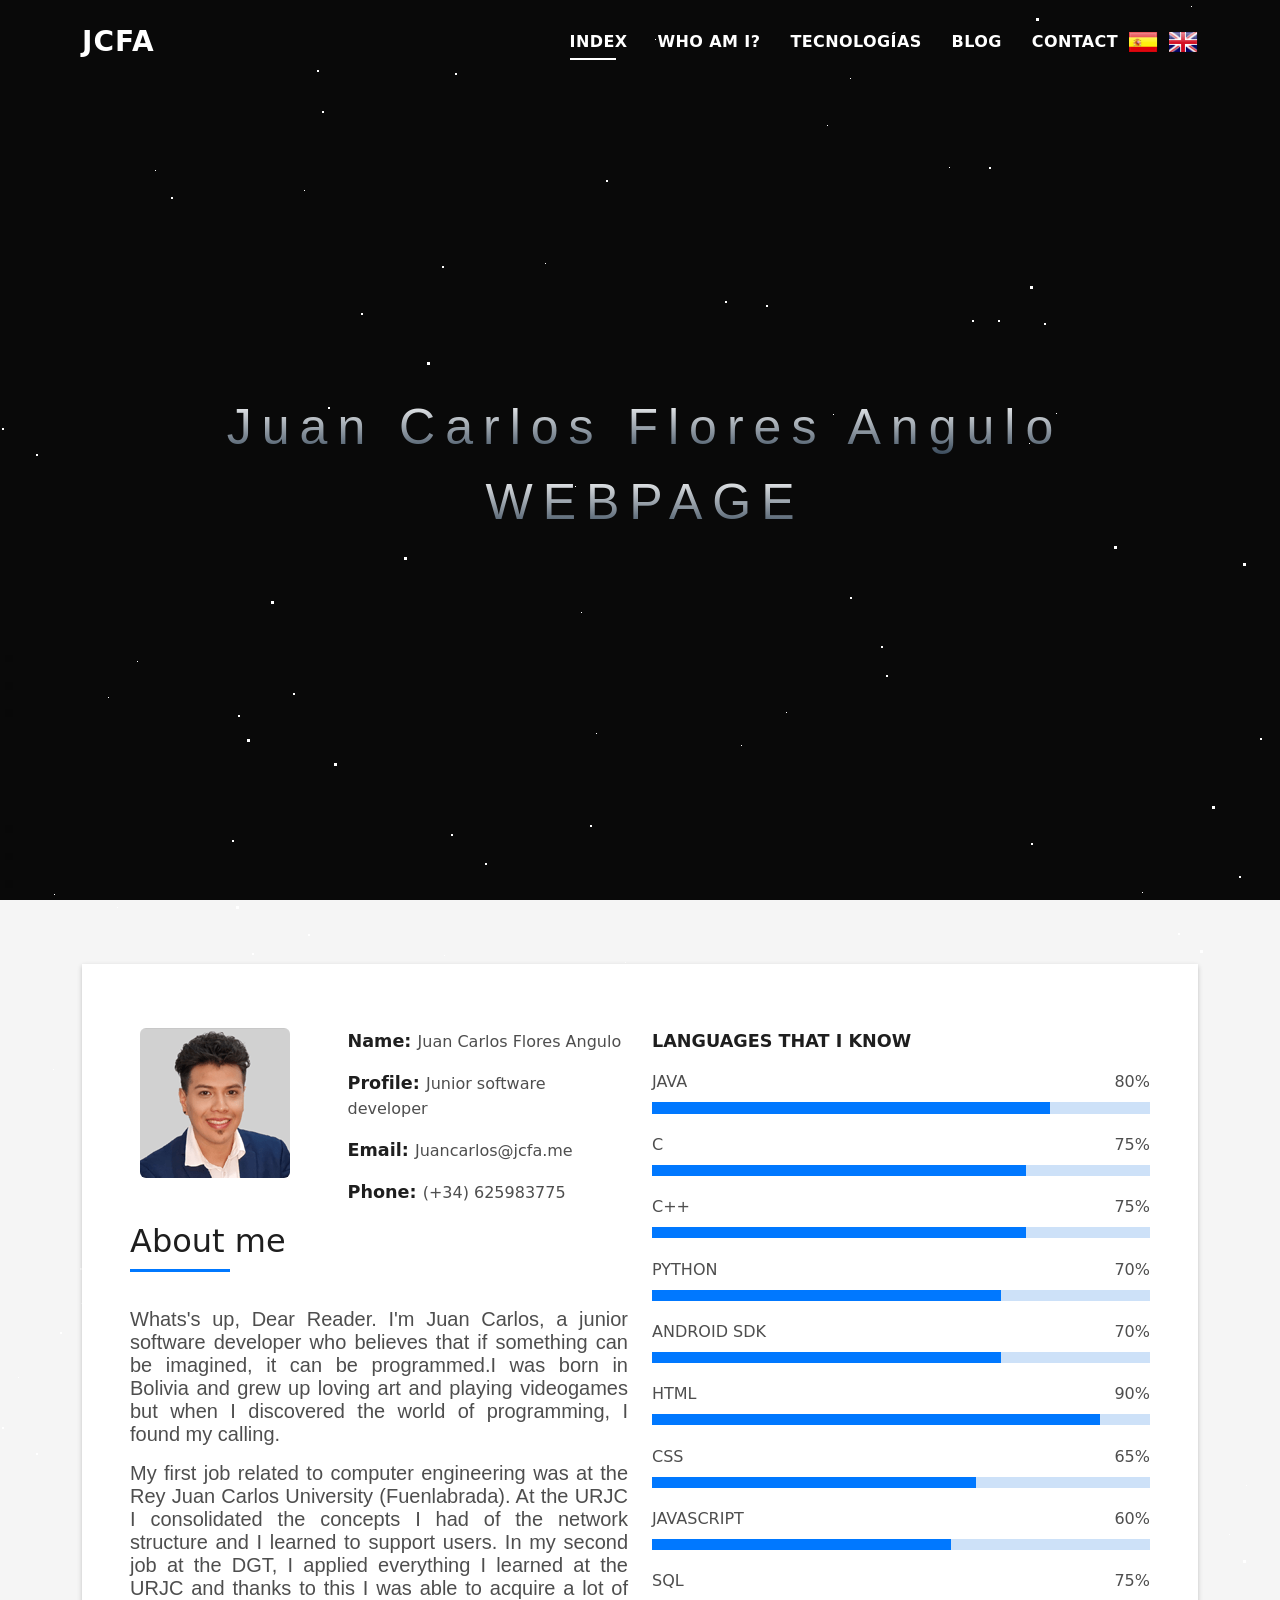
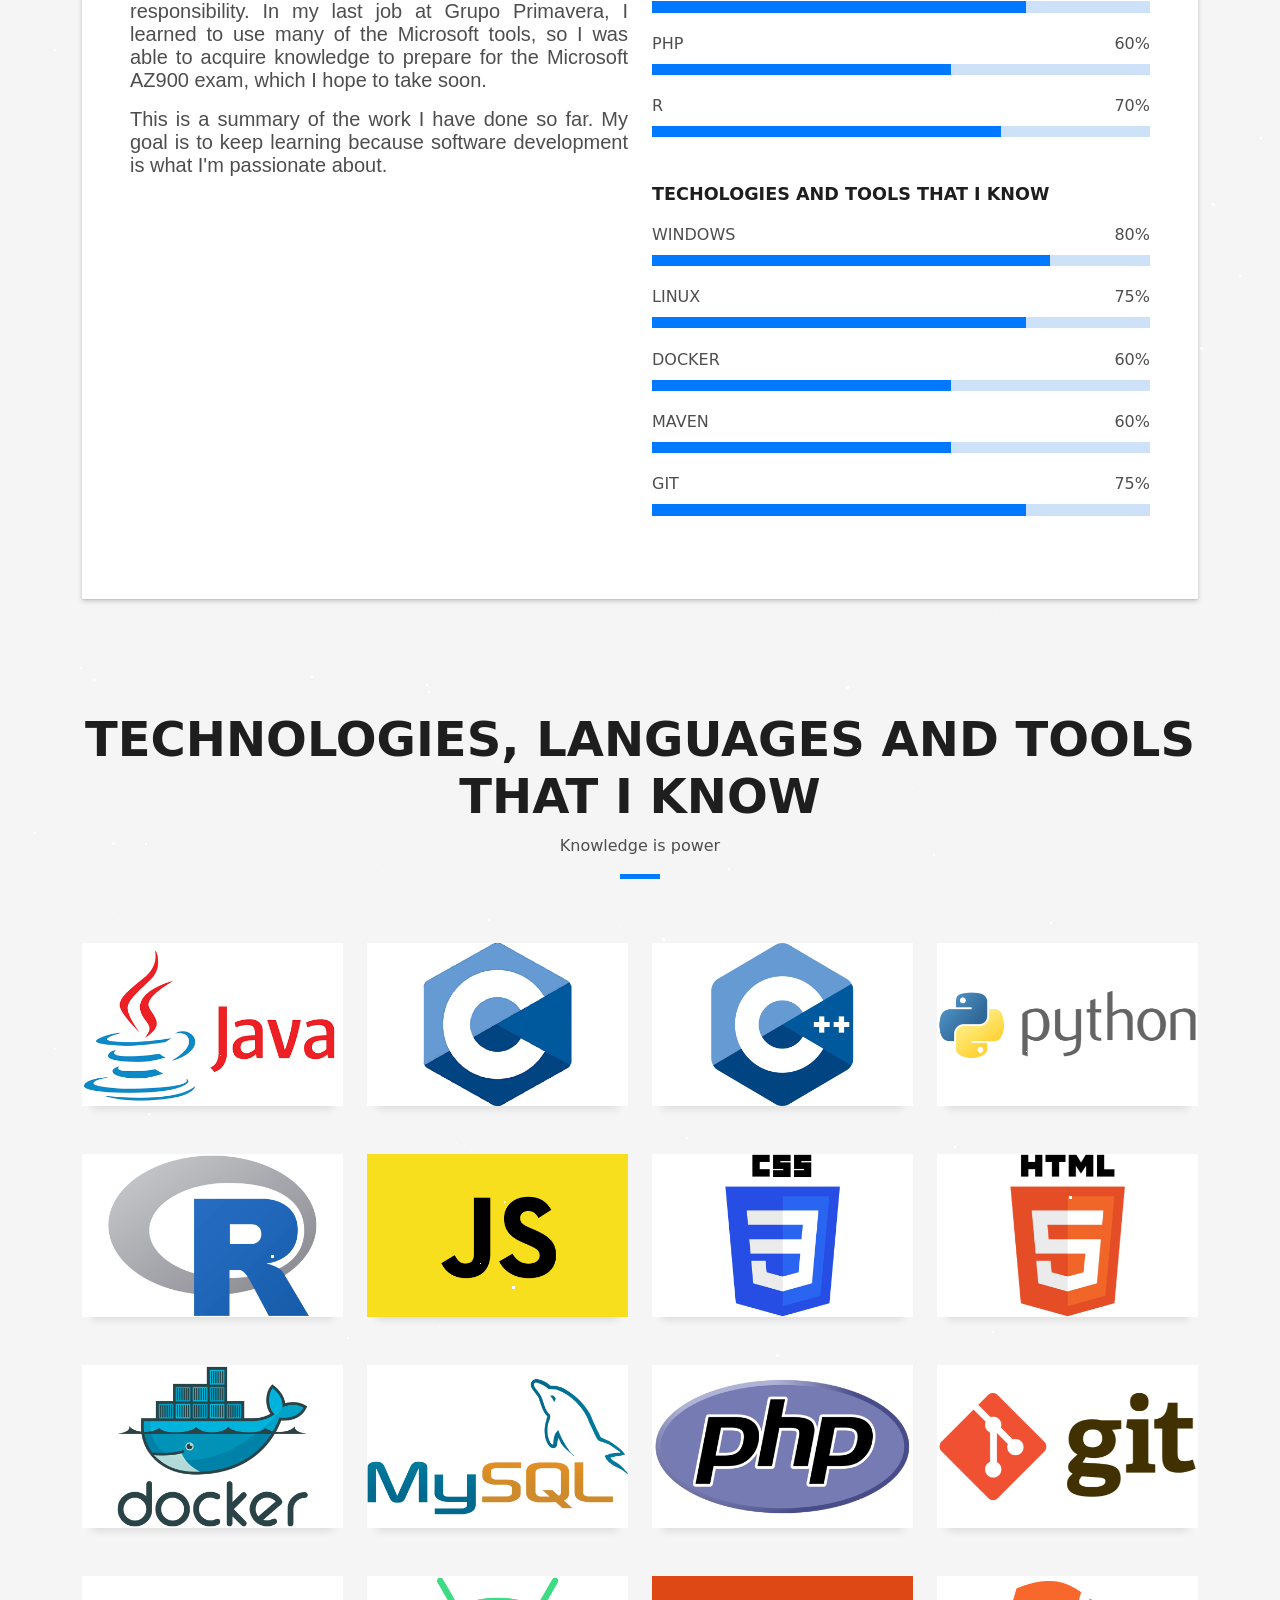
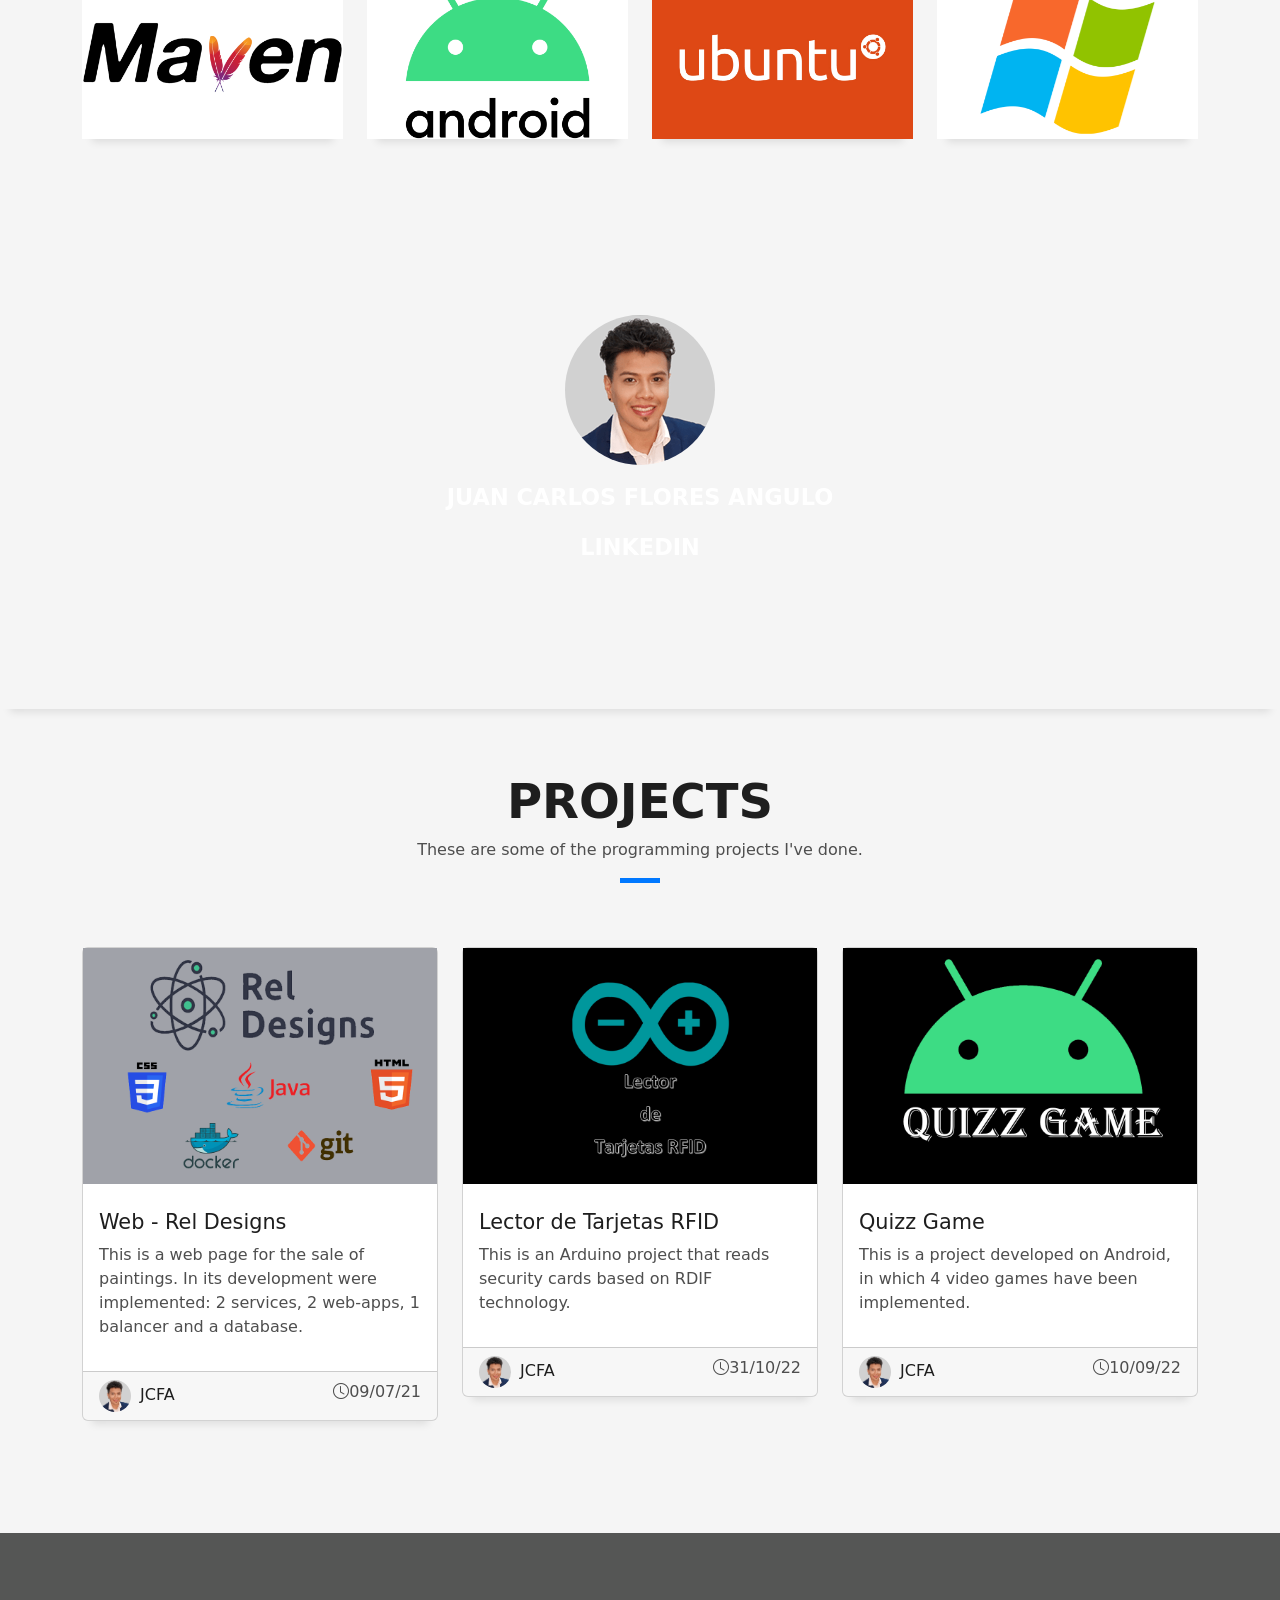
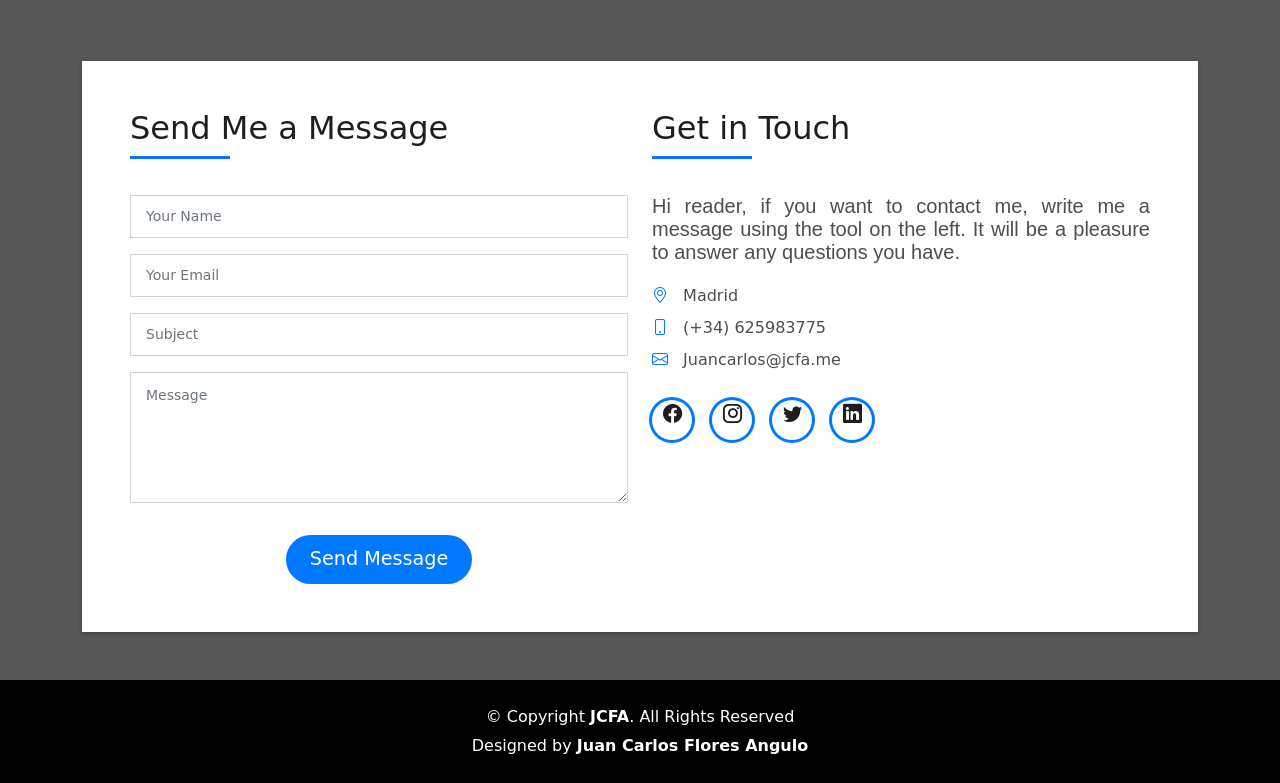
<file: en/index.html>
<!DOCTYPE html>
<html lang="es">
<head>
  <meta charset="utf-8">
  <title>JCFA</title>
  <meta content="width=device-width, initial-scale=1.0" name="viewport">
  <!-- Favicons -->
  <link href="../assets/img/favicon.png" rel="icon">
  <link href="../assets/img/apple-touch-icon.png" rel="apple-touch-icon">
  <!-- Vendor CSS Files -->
  <link href="../assets/vendor/bootstrap/css/bootstrap.min.css" rel="stylesheet">
  <!-- Template Main CSS File -->
  <link href="../assets/css/style.css" rel="stylesheet">
  <link href="../assets/vendor/bootstrap-icons/bootstrap-icons.css" rel="stylesheet">
</head>
<body>
  <!-- ======= Header ======= -->
  <header id="header" class="fixed-top">
    <div class="container d-flex align-items-center justify-content-between">
      <h1 class="logo"><a href="index.html">JCFA</a></h1>
      <nav id="navbar" class="navbar">
        <ul>
          <li><a class="nav-link scrollto active" href="#hero">INDEX</a></li>
          <li><a class="nav-link scrollto" href="#about">WHO AM I?</a></li>
          <li><a class="nav-link scrollto " href="#work">TECNOLOGÍAS</a></li>
          <li><a class="nav-link scrollto " href="#blog">BLOG</a></li>
          <li><a class="nav-link scrollto" href="#contact">CONTACT</a></li>
        </ul>

        <div class="lang-switcher">
          <a href="../index.html">
            <button class="lang-button" data-lang="es" style="background-image: url('../assets/img/icon-es.png'); background-repeat: no-repeat; background-position: center; background-size: cover;"></button>
          </a>
          <a href="./index.html">
            <button class="lang-button" data-lang="en" style="background-image: url('../assets/img/icon-en.png'); background-repeat: no-repeat; background-position: center; background-size: cover;"></button>
          </a>
        </div>

      </nav>
    </div>
  </header>
  <!-- End Header -->
  <!-- ======= Hero Section ======= -->
  <div id="hero" class="hero route bg-image" style="background-image: url(../assets/img/hero-bg.jpg)">  
    <div id='stars'></div>
    <div id='stars2'></div>
    <div id='stars3'></div>
    <div id='title'>
      <span>
        Juan Carlos Flores Angulo
      </span>
      <br>
      <span>
        WEBPAGE
      </span>
    </div>
  </div>
  <!-- End Hero Section -->
  <main id="main">
    <!-- ======= About Section ======= -->
    <section id="about" class="about-mf sect-pt4 route">
      <div class="container">
        <div class="row">
          <div class="col-sm-12">
            <div class="box-shadow-full">
              <div class="row">
                <div class="col-md-6">
                  <div class="row">
                    <div class="col-sm-6 col-md-5">
                      <div class="about-img">
                        <img src="../assets/img/testimonial-2.png" class="img-fluid rounded b-shadow-a" alt="">
                      </div>
                    </div>
                    <div class="col-sm-6 col-md-7">
                      <div class="about-info">
                        <p><span class="title-s">Name: </span> <span>Juan Carlos Flores Angulo</span></p>
                        <p><span class="title-s">Profile: </span> <span>Junior software developer</span></p>
                        <p><span class="title-s">Email: </span> <span>Juancarlos@jcfa.me</span></p>
                        <p><span class="title-s">Phone: </span> <span>(+34) 625983775</span></p>
                      </div>
                    </div>
                  </div>
                  <div class="about-me pt-4 pt-md-0">
                    <div class="title-box-2">
                      <h5 class="title-left">
                        About me
                      </h5>
                    </div>
                    <p class="lead">
                      Whats's up, Dear Reader. I'm Juan Carlos, a junior software developer who believes that 
                      if something can be imagined, it can be programmed.I was born in Bolivia and grew up 
                      loving art and playing videogames but when I discovered the world of programming, I found
                      my calling.
                    </p>
                    <p class="lead">
                      My first job related to computer engineering was at the Rey Juan Carlos University (Fuenlabrada). At the URJC I consolidated the concepts 
                      I had of the network structure and I learned to support users. In my second job at the DGT, I applied everything I learned at the URJC and 
                      thanks to this I was able to acquire a lot of responsibility. In my last job at Grupo Primavera, I learned to use many of the Microsoft tools, 
                      so I was able to acquire knowledge to prepare for the Microsoft AZ900 exam, which I hope to take soon.
                    </p>
                    <p class="lead">
                      This is a summary of the work I have done so far. My goal is to keep learning because software development is what I'm passionate about.
                    </p>
                    <p class="lead">
                    </p>
                  </div>
                </div>
                <div class="col-md-6">
                  <div class="skill-mf">
                    <p class="title-s">LANGUAGES THAT I KNOW</p>
                    <span>JAVA</span> <span class="right-progress">80%</span>
                    <div class="progress">
                      <div class="progress-bar" role="progressbar" style="width: 80%;" aria-valuenow="85" aria-valuemin="0" aria-valuemax="100"></div>
                    </div>
                    <span>C</span><span class="right-progress">75%</span>
                    <div class="progress">
                      <div class="progress-bar" role="progressbar" style="width: 75%" aria-valuenow="75" aria-valuemin="0" aria-valuemax="100"></div>
                    </div>
                    <span>C++</span><span class="right-progress">75%</span>
                    <div class="progress">
                      <div class="progress-bar" role="progressbar" style="width: 75%" aria-valuenow="50" aria-valuemin="0" aria-valuemax="100"></div>
                    </div>
                    <span>PYTHON</span><span class="right-progress">70%</span>
                    <div class="progress">
                      <div class="progress-bar" role="progressbar" style="width: 70%" aria-valuenow="90" aria-valuemin="0" aria-valuemax="100"></div>
                    </div>
                    <span>ANDROID SDK</span> <span class="right-progress">70%</span>
                    <div class="progress">
                      <div class="progress-bar" role="progressbar" style="width: 70%" aria-valuenow="90" aria-valuemin="0" aria-valuemax="100"></div>
                    </div>
                    <span>HTML</span><span class="right-progress">90%</span>
                    <div class="progress">
                      <div class="progress-bar" role="progressbar" style="width: 90%" aria-valuenow="90" aria-valuemin="0" aria-valuemax="100"></div>
                    </div>
                    <span>CSS</span> <span class="right-progress">65%</span>
                    <div class="progress">
                      <div class="progress-bar" role="progressbar" style="width: 65%" aria-valuenow="90" aria-valuemin="0" aria-valuemax="100"></div>
                    </div>
                    <span>JAVASCRIPT</span> <span class="right-progress">60%</span>
                    <div class="progress">
                      <div class="progress-bar" role="progressbar" style="width: 60%" aria-valuenow="90" aria-valuemin="0" aria-valuemax="100"></div>
                    </div>
                    <span>SQL</span> <span class="right-progress">75%</span>
                    <div class="progress">
                      <div class="progress-bar" role="progressbar" style="width: 75%" aria-valuenow="90" aria-valuemin="0" aria-valuemax="100"></div>
                    </div>
                    <span>PHP</span> <span class="right-progress">60%</span>
                    <div class="progress">
                      <div class="progress-bar" role="progressbar" style="width: 60%" aria-valuenow="90" aria-valuemin="0" aria-valuemax="100"></div>
                    </div>
                    <span>R</span> <span class="right-progress">70%</span>
                    <div class="progress">
                      <div class="progress-bar" role="progressbar" style="width: 70%" aria-valuenow="90" aria-valuemin="0" aria-valuemax="100"></div>
                    </div>
                    <br><p class="title-s">TECHOLOGIES AND TOOLS THAT I KNOW</p>
                    <span>WINDOWS</span> <span class="right-progress">80%</span>
                    <div class="progress">
                      <div class="progress-bar" role="progressbar" style="width: 80%" aria-valuenow="90" aria-valuemin="0" aria-valuemax="100"></div>
                    </div>
                    <span>LINUX</span> <span class="right-progress">75%</span>
                    <div class="progress">
                      <div class="progress-bar" role="progressbar" style="width: 75%" aria-valuenow="90" aria-valuemin="0" aria-valuemax="100"></div>
                    </div>
                    <span>DOCKER</span> <span class="right-progress">60%</span>
                    <div class="progress">
                      <div class="progress-bar" role="progressbar" style="width: 60%" aria-valuenow="90" aria-valuemin="0" aria-valuemax="100"></div>
                    </div>
                    <span>MAVEN</span> <span class="right-progress">60%</span>
                    <div class="progress">
                      <div class="progress-bar" role="progressbar" style="width: 60%" aria-valuenow="90" aria-valuemin="0" aria-valuemax="100"></div>
                    </div>
                    <span>GIT</span> <span class="right-progress">75%</span>
                    <div class="progress">
                      <div class="progress-bar" role="progressbar" style="width: 75%" aria-valuenow="90" aria-valuemin="0" aria-valuemax="100"></div>
                    </div>
                  </div>
                </div>
              </div>
            </div>
          </div>
        </div>
      </div>
    </section>
    <!-- End About Section -->
    <!-- ======= Portfolio Section ======= -->
    <section id="work" class="portfolio-mf sect-pt4 route">
      <div class="container">
        <div class="row">
          <div class="col-sm-12">
            <div class="title-box text-center">
              <h3 class="title-a">
                TECHNOLOGIES, LANGUAGES AND TOOLS THAT I KNOW
              </h3>
              <p class="subtitle-a">
                Knowledge is power
              </p>
              <div class="line-mf"></div>
            </div>
          </div>
        </div>
        <div class="row">
            <div class="col-md-3">
              <div class="work-box">
                <a href="https://www.java.com/en/" data-gallery="portfolioGallery" class="portfolio-lightbox">
                  <div class="work-img">
                    <img src="../assets/img/technologies-java.png" alt="" class="img-fluid">
                  </div>
                </a>
              </div>
            </div>
            <div class="col-md-3">
              <div class="work-box">
                <a href="https://es.wikipedia.org/wiki/C_(lenguaje_de_programaci%C3%B3n)" data-gallery="portfolioGallery" class="portfolio-lightbox">
                  <div class="work-img">
                    <img src="../assets/img/technologies-C.png" alt="" class="img-fluid">
                  </div>
                </a>
              </div>
            </div>
            <div class="col-md-3">
              <div class="work-box">
                <a href="https://es.wikipedia.org/wiki/C%2B%2B" data-gallery="portfolioGallery" class="portfolio-lightbox">
                  <div class="work-img">
                    <img src="../assets/img/technologies-C++.png" alt="" class="img-fluid">
                  </div>
                </a>
              </div>
            </div>
            <div class="col-md-3">
              <div class="work-box">
                <a href="https://www.python.org/" data-gallery="portfolioGallery" class="portfolio-lightbox">
                  <div class="work-img">
                    <img src="../assets/img/technologies-Python.png" alt="" class="img-fluid">
                  </div>
                </a>
              </div>
            </div>
          <div class="col-md-3">
            <div class="work-box">
              <a href="https://www.r-project.org/" data-gallery="portfolioGallery" class="portfolio-lightbox">
                <div class="work-img">
                  <img src="../assets/img/technologies-R.png" alt="" class="img-fluid">
                </div>
              </a>
            </div>
          </div>
          <div class="col-md-3">
            <div class="work-box">
              <a href="https://en.wikipedia.org/wiki/JavaScript" data-gallery="portfolioGallery" class="portfolio-lightbox">
                <div class="work-img">
                  <img src="../assets/img/technologies-JavaScript.png" alt="" class="img-fluid">
                </div>
              </a>
            </div>
          </div>
          <div class="col-md-3">
            <div class="work-box">
              <a href="https://en.wikipedia.org/wiki/CSS" data-gallery="portfolioGallery" class="portfolio-lightbox">
                <div class="work-img">
                  <img src="../assets/img/technologies-CSS.png" alt="" class="img-fluid">
                </div>
              </a>
            </div>
          </div>
          <div class="col-md-3">
            <div class="work-box">
              <a href="https://en.wikipedia.org/wiki/HTML5" data-gallery="portfolioGallery" class="portfolio-lightbox">
                <div class="work-img">
                  <img src="../assets/img/technologies-HTML5.png" alt="" class="img-fluid">
                </div>
              </a>
            </div>
          </div>
          <div class="col-md-3">
            <div class="work-box">
              <a href="https://www.docker.com/" data-gallery="portfolioGallery" class="portfolio-lightbox">
                <div class="work-img">
                  <img src="../assets/img/technologies-docker.png" alt="" class="img-fluid">
                </div>
              </a>
            </div>
          </div> 
          <div class="col-md-3">
            <div class="work-box">
              <a href="https://www.mysql.com/" data-gallery="portfolioGallery" class="portfolio-lightbox">
                <div class="work-img">
                  <img src="../assets/img/technologies-MySQL.png" alt="" class="img-fluid">
                </div>
              </a>
            </div>
          </div> 
          <div class="col-md-3">
            <div class="work-box">
              <a href="https://www.php.net/" data-gallery="portfolioGallery" class="portfolio-lightbox">
                <div class="work-img">
                  <img src="../assets/img/technologies-PHP.png" alt="" class="img-fluid">
                </div>
              </a>
            </div>
          </div>
          <div class="col-md-3">
            <div class="work-box">
              <a href="https://git-scm.com/" data-gallery="portfolioGallery" class="portfolio-lightbox">
                <div class="work-img">
                  <img src="../assets/img/technologies-Git.png" alt="" class="img-fluid">
                </div>
              </a>
            </div>
          </div>
          <div class="col-md-3">
            <div class="work-box">
              <a href="https://maven.apache.org/" data-gallery="portfolioGallery" class="portfolio-lightbox">
                <div class="work-img">
                  <img src="../assets/img/technologies-Maven.png" alt="" class="img-fluid">
                </div>
              </a>
            </div>
          </div>
          <div class="col-md-3">
            <div class="work-box">
              <a href="https://developer.android.com/" data-gallery="portfolioGallery" class="portfolio-lightbox">
                <div class="work-img">
                  <img src="../assets/img/technologies-Android.png" alt="" class="img-fluid">
                </div>
              </a>
            </div>
          </div>
          <div class="col-md-3">
            <div class="work-box">
              <a href="https://ubuntu.com/" data-gallery="portfolioGallery" class="portfolio-lightbox">
                <div class="work-img">
                  <img src="../assets/img/technologies-ubuntu.png" alt="" class="img-fluid">
                </div>
              </a>
            </div>
          </div>
          <div class="col-md-3">
            <div class="work-box">
              <a href="https://www.microsoft.com/en-us" data-gallery="portfolioGallery" class="portfolio-lightbox">
                <div class="work-img">
                  <img src="../assets/img/technologies-Windows.png" alt="" class="img-fluid">
                </div>
              </a>
            </div>
          </div>
        </div>
      </div>
    </section>
    <!-- End Portfolio Section -->
    <!-- ======= Testimonials Section ======= -->
    <div class="testimonials paralax-mf bg-image" style="background-image: url(../assets/img/overlay-bg.png)">
        <div class="row">
          <div>
            <div class="testimonial-box">
              <div>
                <a href="https://www.linkedin.com/in/jcarlosfa/" >
                  <img src="../assets/img/testimonial-2.png" alt="" class="rounded-circle b-shadow-a">
                </a>
                <span class="author"><strong>Juan Carlos Flores ANGULO</strong></span>
                <span class="author">Linkedin</span>
              </div>
            </div>
          </div>
        </div>
    </div>
    <!-- End Testimonials Section -->
    <!-- ======= Blog Section ======= -->
    <section id="blog" class="blog-mf sect-pt4 route">
      <div class="container">

        <div class="row">
          <div class="col-sm-12">
            <div class="title-box text-center">
              <h3 class="title-a">
                Projects
              </h3>
              <p class="subtitle-a">
                These are some of the programming projects I've done.
              </p>
              <div class="line-mf"></div>
            </div>
          </div>
        </div>
        <div class="row">
          <div class="col-md-4">
            <div class="card card-blog">
              <div class="card-img">
                <a href="https://github.com/JCFA-REL/RelDesigns"><img src="../assets/img/post-1.png" alt="" class="img-fluid"></a>
              </div>
              <div class="card-body">
                <h3 class="card-title"><a href="https://github.com/JCFA-REL/RelDesigns">Web - Rel Designs</a></h3>
                <p class="card-description">
                  This is a web page for the sale of paintings. In its development were implemented: 2 services, 2 web-apps, 1 balancer and a database.
                </p>
              </div>
              <div class="card-footer">
                <div class="post-author">
                  <a href="#">
                    <img src="../assets/img/testimonial-2.png" alt="" class="avatar rounded-circle">
                    <span class="author">JCFA</span>
                  </a>
                </div>
                <div class="post-date">
                  <span class="bi bi-clock">09/07/21</span> 
                </div>
              </div>
            </div>
          </div>
          <div class="col-md-4">
            <div class="card card-blog">
              <div class="card-img">
                <a href="https://github.com/JCFA-REL/Lector-de-tarjetas-RFID-RC522"><img src="../assets/img/post-2.png" alt="" class="img-fluid"></a>
              </div>
              <div class="card-body">
                <h3 class="card-title"><a href="https://github.com/JCFA-REL/Lector-de-tarjetas-RFID-RC522">Lector de Tarjetas RFID</a></h3>
                <p class="card-description">
                  This is an Arduino project that reads security cards based on RDIF technology.
                </p>
              </div>
              <div class="card-footer">
                <div class="post-author">
                  <a href="#">
                    <img src="../assets/img/testimonial-2.png" alt="" class="avatar rounded-circle">
                    <span class="author">JCFA</span>
                  </a>
                </div>
                <div class="post-date">
                  <span class="bi bi-clock">31/10/22</span> 
                </div>
              </div>
            </div>
          </div>
          <div class="col-md-4">
            <div class="card card-blog">
              <div class="card-img">
                <a href="https://github.com/JCFA-REL/QuizzGame"><img src="../assets/img/post-3.png" alt="" class="img-fluid"></a>
              </div>
              <div class="card-body">
                <h3 class="card-title"><a href="https://github.com/JCFA-REL/QuizzGame">Quizz Game</a></h3>
                <p class="card-description">
                  This is a project developed on Android, in which 4 video games have been implemented.
                </p>
              </div>
              <div class="card-footer">
                <div class="post-author">
                  <a href="#">
                    <img src="../assets/img/testimonial-2.png" alt="" class="avatar rounded-circle">
                    <span class="author">JCFA</span>
                  </a>
                </div>
                <div class="post-date">
                  <span class="bi bi-clock">10/09/22</span>
                </div>
              </div>
            </div>
          </div>
        </div>
      </div>
    </section>
    <!-- End Blog Section -->
    <!-- ======= Contact Section ======= -->
    <section id="contact" class="paralax-mf footer-paralax bg-image sect-mt4 route" style="background-image: url(../assets/img/overlay-bg.png)">
      <div class="overlay-mf"></div>
      <div class="container">
        <div class="row">
          <div class="col-sm-12">
            <div class="contact-mf">
              <div id="contact" class="box-shadow-full">
                <div class="row">
                  <div class="col-md-6">
                    <div class="title-box-2">
                      <h5 class="title-left">
                        Send Me a Message
                      </h5>
                    </div>
                    <div>
                      <form action="forms/contact.php" method="post" role="form" class="php-email-form">
                        <div class="row">
                          <div class="col-md-12 mb-3">
                            <div class="form-group">
                              <input type="text" name="visitor_name" class="form-control" id="name" placeholder="Your Name" required>
                            </div>
                          </div>
                          <div class="col-md-12 mb-3">
                            <div class="form-group">
                              <input type="email" class="form-control" name="visitor_email" id="email" placeholder="Your Email" required>
                            </div>
                          </div>
                          <div class="col-md-12 mb-3">
                            <div class="form-group">
                              <input type="text" class="form-control" name="email_title" id="subject" placeholder="Subject" required>
                            </div>
                          </div>
                          <div class="col-md-12">
                            <div class="form-group">
                              <textarea class="form-control" name="visitor_message" rows="5" placeholder="Message" required></textarea>
                            </div>
                          </div>
                          <div class="col-md-12 text-center my-3">
                            <div class="loading">Loading</div>
                            <div class="error-message"></div>
                            <div class="sent-message">Your message has been sent. Thank you!</div>
                          </div>
                          <div class="col-md-12 text-center">
                            <button type="submit" class="button button-a button-big button-rouded">Send Message</button>
                          </div>
                        </div>
                      </form>
                    </div>
                  </div>
                  <div class="col-md-6">
                    <div class="title-box-2 pt-4 pt-md-0">
                      <h5 class="title-left">
                        Get in Touch
                      </h5>
                    </div>
                    <div class="more-info">
                      <p class="lead">
                      Hi reader, if you want to contact me, write me a message using the tool on the left. 
                      It will be a pleasure to answer any questions you have.
                      </p>
                      <ul class="list-ico">
                        <li><span class="bi bi-geo-alt"></span> Madrid</li>
                        <li><span class="bi bi-phone"></span> (+34) 625983775</li>
                        <li><span class="bi bi-envelope"></span> Juancarlos@jcfa.me</li>
                      </ul>
                    </div>
                    <div class="socials">
                      <ul>
                        <li><a href="#contact"><span class="ico-circle"><i class="bi bi-facebook"></i></span></a></li>
                        <li><a href="#contact"><span class="ico-circle"><i class="bi bi-instagram"></i></span></a></li>
                        <li><a href="#contact"><span class="ico-circle"><i class="bi bi-twitter"></i></span></a></li>
                        <li><a href="https://www.linkedin.com/in/jcarlosfa/"><span class="ico-circle"><i class="bi bi-linkedin"></i></span></a></li>
                      </ul>
                    </div>
                  </div>
                </div>
              </div>
            </div>
          </div>
        </div>
      </div>
    </section>
    <!-- End Contact Section -->
  </main>
  <!-- End #main -->
  <!-- ======= Footer ======= -->
  <footer>
    <div class="container">
      <div class="row">
        <div class="col-sm-12">
          <div class="copyright-box">
            <p class="copyright">&copy; Copyright <strong>JCFA</strong>. All Rights Reserved</p>
            <div class="cm redits">
              Designed by <strong>Juan Carlos Flores Angulo</strong>
            </div>
          </div>
        </div>
      </div>
    </div>
  </footer>
  <!-- End  Footer -->
  <!-- Template Main JS File -->
  <script src="../assets/js/main.js"></script>
</body>
</html>
</file>
<file: assets/css/style.css>
/**
* Template Name: DevFolio - v4.9.1
* Template URL: https://bootstrapmade.com/devfolio-bootstrap-portfolio-html-template/
* Author: BootstrapMade.com
* License: https://bootstrapmade.com/license/
*/

/*--------------------------------------------------------------
# General
--------------------------------------------------------------*/
body {
  background-color: #f5f5f5;
  color: #4e4e4e;
  overflow-x: hidden;
}

h1,
h2,
h3,
h4,
h5,
h6 {
  color: #1e1e1e;
}

a {
  color: #1e1e1e;
  text-decoration: none;
  transition: all 0.5s ease-in-out;
}

a:hover {
  color: #0078ff;
  text-decoration: none;
  transition: all 0.5s ease-in-out;
}

.p-r {
  position: relative;
}

.color-a {
  text-decoration: none;
  color: #0078ff;
}

.color-d {
  color: #f5f5f5;
}

.color-text-a {
  text-decoration: none;
  color: #4e4e4e;
}

.box-shadow,
.card-blog,
.work-box,
.service-box,
.paralax-mf {
  box-shadow: 0 13px 8px -10px rgba(0, 0, 0, 0.1);
}

.box-shadow-a,
.button:hover {
  text-decoration: none;
  box-shadow: 0 0 0 4px #cde1f8;
}

.display-5 {
  font-size: 2.5rem;
  font-weight: 300;
  line-height: 1.1;
}

.display-6 {
  font-size: 2rem;
  font-weight: 300;
  line-height: 1.1;
}

.avatar {
  width: 32px;
  height: 32px;
  margin-right: 4px;
  overflow: hidden;
}

.bg-image {
  background-repeat: no-repeat;
  background-attachment: fixed;
  background-size: cover;
  background-position: center center;
}

@media (max-width: 1024px) {
  .bg-image {
    background-attachment: scroll;
  }
}

.overlay-mf {
  background-color: #121312;
}

.overlay-mf {
  position: absolute;
  top: 0;
  left: 0px;
  padding: 0;
  height: 100%;
  width: 100%;
  opacity: 0.7;
}

.paralax-mf {
  position: relative;
  padding: 8rem 0;
}

.display-table {
  width: 100%;
  height: 100%;
  display: table;
}

.table-cell {
  display: table-cell;
  vertical-align: middle;
}

/*--/ Sections /--*/
.sect-4 {
  padding: 4rem 0;
}

.sect-pt4 {
  padding-top: 4rem;
}

.sect-mt4 {
  margin-top: 4rem;
}

/*--/ Title s /--*/
.title-s {
  font-weight: 600;
  color: #1e1e1e;
  font-size: 1.1rem;
}

/*--/ Title A /--*/
.title-box {
  margin-bottom: 4rem;
}

.title-a {
  text-decoration: none;
  font-size: 3rem;
  font-weight: bold;
  text-transform: uppercase;
}

.subtitle-a {
  text-decoration: none;
  color: #4e4e4e;
}

.line-mf {
  width: 40px;
  height: 5px;
  background-color: #0078ff;
  margin: 0 auto;
}

/*--/ Title Left /--*/
.title-box-2 {
  margin-bottom: 3rem;
}

.title-left {
  font-size: 2rem;
  position: relative;
}

.title-left:before {
  content: "";
  position: absolute;
  height: 3px;
  background-color: #0078ff;
  width: 100px;
  bottom: -12px;
}

/*------/ Box /------*/
.box-pl2 {
  padding-left: 2rem;
}

.box-shadow-full {
  padding: 3rem 1.25rem;
  position: relative;
  background-color: #fff;
  margin-bottom: 3rem;
  z-index: 2;
  box-shadow: 0 1px 1px 0 rgba(0, 0, 0, 0.06), 0 2px 5px 0 rgba(0, 0, 0, 0.2);
}

@media (min-width: 768px) {
  .box-shadow-full {
    padding: 3rem;
  }
}

/*------/ Socials /------*/
.socials {
  padding: 1.5rem 0;
}

.socials ul li {
  display: inline-block;
}

.socials .ico-circle {
  height: 40px;
  width: 40px;
  font-size: 1.2rem;
  border-radius: 50%;
  line-height: 1.6;
  margin: 0 15px 0 0;
  box-shadow: 0 0 0 3px #0078ff;
  transition: all 500ms ease;
}

.socials .ico-circle:hover {
  background-color: #0078ff;
  color: #fff;
  box-shadow: 0 0 0 3px #cde1f8;
  transition: all 500ms ease;
}

/*------/ Ul resect /------*/
.ul-resect,
.widget-tags ul,
.widget-sidebar .list-sidebar,
.box-comments .list-comments,
.blog-wrapper .post-meta ul,
.list-ico,
.socials ul {
  list-style: none;
  padding-left: 0;
  margin-bottom: 0;
}

.list-ico {
  line-height: 2;
}

.list-ico span {
  color: #0078ff;
  margin-right: 10px;
}

/*------/ Ico Circle /------*/
.ico-circle {
  height: 100px;
  width: 100px;
  font-size: 2rem;
  border-radius: 50%;
  line-height: 1.55;
  margin: 0 auto;
  text-align: center;
  box-shadow: 0 0 0 10px #0078ff;
  display: block;
}

/*------/ Owl Carousel /------*/
.owl-theme .owl-dots {
  text-align: center;
  margin-top: 18px;
}

.owl-theme .owl-dots .owl-dot {
  display: inline-block;
}

.owl-theme .owl-dots .owl-dot span {
  width: 18px;
  height: 7px;
  margin: 5px 5px;
  background: #cde1f8;
  border: 0px solid #cde1f8;
  display: block;
  transition: all 0.6s ease-in-out;
  cursor: pointer;
}

.owl-theme .owl-dots .owl-dot:hover span {
  background-color: #cde1f8;
}

.owl-theme .owl-dots .owl-dot.active span {
  background-color: #1B1B1B;
  width: 25px;
}

/*--/ Scrolltop s /--*/
.scrolltop-mf {
  position: relative;
  display: none;
}

.scrolltop-mf span {
  z-index: 999;
  position: fixed;
  width: 42px;
  height: 42px;
  background-color: #0078ff;
  opacity: 0.7;
  font-size: 1.6rem;
  line-height: 1.5;
  text-align: center;
  color: #fff;
  top: auto;
  left: auto;
  right: 30px;
  bottom: 50px;
  cursor: pointer;
  border-radius: 50%;
}

/*--------------------------------------------------------------
# Back to top button
--------------------------------------------------------------*/
.back-to-top {
  position: fixed;
  visibility: hidden;
  opacity: 0;
  right: 15px;
  bottom: 15px;
  z-index: 996;
  background: #0078ff;
  width: 40px;
  height: 40px;
  border-radius: 50px;
  transition: all 0.4s;
}

.back-to-top i {
  font-size: 28px;
  color: #fff;
  line-height: 0;
}

.back-to-top:hover {
  background: #298eff;
  color: #fff;
}

.back-to-top.active {
  visibility: visible;
  opacity: 1;
}

/*------/ Prelaoder /------*/
#preloader {
  position: fixed;
  top: 0;
  left: 0;
  right: 0;
  bottom: 0;
  z-index: 9999;
  overflow: hidden;
  background: #fff;
}

#preloader:before {
  content: "";
  position: fixed;
  top: calc(50% - 30px);
  left: calc(50% - 30px);
  border: 6px solid #f2f2f2;
  border-top: 6px solid #0078ff;
  border-radius: 50%;
  width: 60px;
  height: 60px;
  -webkit-animation: animate-preloader 1s linear infinite;
  animation: animate-preloader 1s linear infinite;
}

@-webkit-keyframes animate-preloader {
  0% {
    transform: rotate(0deg);
  }

  100% {
    transform: rotate(360deg);
  }
}

@keyframes animate-preloader {
  0% {
    transform: rotate(0deg);
  }

  100% {
    transform: rotate(360deg);
  }
}

/*------/ Button /------*/
.button {
  display: inline-block;
  padding: 0.3rem 0.6rem;
  text-align: center;
  vertical-align: middle;
  -webkit-user-select: none;
  -moz-user-select: none;
  user-select: none;
  font-size: 1rem;
  border-radius: 0.3rem;
  border: 1px solid transparent;
  transition: all 500ms ease;
  cursor: pointer;
}

.button:focus {
  outline: 0;
}

.button:hover {
  background-color: #0062d3;
  color: #fff;
  transition: all 500ms ease;
}

.button-a {
  text-decoration: none;
  background-color: #0078ff;
  color: #fff;
  border-color: #cde1f8;
}

.button-big {
  padding: 0.9rem 2.3rem;
  font-size: 1.2rem;
}

.button-rouded {
  border-radius: 5rem;
}

.btn-lg {
  padding: 0.5rem 1rem;
  font-size: 1.25rem;
  line-height: 1.5;
  border-radius: 0.3rem;
}

/*--------------------------------------------------------------
# Header
--------------------------------------------------------------*/
#header {
  transition: all 0.5s;
  z-index: 997;
  padding: 20px 0;
}

#header .logo {
  font-size: 28px;
  margin: 0;
  padding: 0;
  font-weight: 600;
  letter-spacing: 1px;
}

#header .logo a {
  color: #fff;
}

#header .logo img {
  max-height: 40px;
}

#header.header-scrolled {
  background: rgba(0, 0, 0, 0.9);
  padding: 12px 0;
}

/*--------------------------------------------------------------
# Navigation Menu
--------------------------------------------------------------*/
/**
* Desktop Navigation 
*/
.navbar {
  padding: 0;
}

.lang-switcher {
  display: flex;
}

.lang-button {
  margin-left: 10px;
  padding: 10px 15px;
  border: none;
  background-color: transparent;
  color: #000;
  cursor: pointer;
}

.lang-button.active {
  background-color: #000;
  color: #fff;
}

.lang-button:hover {
  background-color: #000;
  color: #fff;
}








.navbar ul {
  margin: 0;
  padding: 0;
  display: flex;
  list-style: none;
  align-items: center;
}

.navbar li {
  position: relative;
}

.navbar>ul>li {
  white-space: nowrap;
  padding: 10px 0 10px 30px;
}

.navbar a,
.navbar a:focus {
  display: flex;
  align-items: center;
  justify-content: space-between;
  color: #fff;
  font-size: 16px;
  font-weight: 600;
  padding: 0;
  white-space: nowrap;
  transition: 0.3s;
  letter-spacing: 0.4px;
  position: relative;
  text-transform: uppercase;
}

.navbar a i,
.navbar a:focus i {
  font-size: 12px;
  line-height: 0;
  margin-left: 5px;
}

.navbar>ul>li>a:before {
  content: "";
  position: absolute;
  width: 100%;
  height: 2px;
  bottom: -6px;
  left: 0;
  width: 0;
  background-color: #fff;
  visibility: hidden;
  transition: all 0.3s ease-in-out 0s;
}

.navbar a:hover:before,
.navbar li:hover>a:before,
.navbar .active:before {
  visibility: visible;
  width: 80%;
}

.navbar a:hover,
.navbar .active,
.navbar .active:focus,
.navbar li:hover>a {
  color: #fff;
}

.navbar .dropdown ul {
  display: block;
  position: absolute;
  left: 30px;
  top: calc(100% + 30px);
  margin: 0;
  padding: 10px 0;
  z-index: 99;
  opacity: 0;
  visibility: hidden;
  background: #fff;
  box-shadow: 0px 0px 30px rgba(127, 137, 161, 0.25);
  transition: 0.3s;
}

.navbar .dropdown ul li {
  min-width: 200px;
}

.navbar .dropdown ul a {
  padding: 10px 20px;
  font-size: 14px;
  text-transform: none;
  color: #4e4e4e;
}

.navbar .dropdown ul a i {
  font-size: 12px;
}

.navbar .dropdown ul a:hover,
.navbar .dropdown ul .active:hover,
.navbar .dropdown ul li:hover>a {
  color: #0078ff;
}

.navbar .dropdown:hover>ul {
  opacity: 1;
  top: 100%;
  visibility: visible;
}

.navbar .dropdown .dropdown ul {
  top: 0;
  left: calc(100% - 30px);
  visibility: hidden;
}

.navbar .dropdown .dropdown:hover>ul {
  opacity: 1;
  top: 0;
  left: 100%;
  visibility: visible;
}

@media (max-width: 1366px) {
  .navbar .dropdown .dropdown ul {
    left: -90%;
  }

  .navbar .dropdown .dropdown:hover>ul {
    left: -100%;
  }
}

/**
* Mobile Navigation 
*/
.mobile-nav-toggle {
  color: #fff;
  font-size: 28px;
  cursor: pointer;
  display: none;
  line-height: 0;
  transition: 0.5s;
}

@media (max-width: 991px) {
  .mobile-nav-toggle {
    display: block;
  }

  .navbar ul {
    display: none;
  }
}

.navbar-mobile {
  position: fixed;
  overflow: hidden;
  top: 0;
  right: 0;
  left: 0;
  bottom: 0;
  background: rgba(78, 78, 78, 0.9);
  transition: 0.3s;
  z-index: 999;
}

.navbar-mobile .mobile-nav-toggle {
  position: absolute;
  top: 15px;
  right: 15px;
}

.navbar-mobile ul {
  display: block;
  position: absolute;
  top: 55px;
  right: 15px;
  bottom: 15px;
  left: 15px;
  padding: 10px 0;
  background-color: #fff;
  overflow-y: auto;
  transition: 0.3s;
}

.navbar-mobile>ul>li {
  padding: 0;
}

.navbar-mobile a:hover:before,
.navbar-mobile li:hover>a:before,
.navbar-mobile .active:before {
  visibility: hidden;
}

.navbar-mobile a,
.navbar-mobile a:focus {
  padding: 10px 20px;
  font-size: 15px;
  color: #4e4e4e;
}

.navbar-mobile a:hover,
.navbar-mobile .active,
.navbar-mobile li:hover>a {
  color: #0078ff;
}

.navbar-mobile .getstarted,
.navbar-mobile .getstarted:focus {
  margin: 15px;
}

.navbar-mobile .dropdown ul {
  position: static;
  display: none;
  margin: 10px 20px;
  padding: 10px 0;
  z-index: 99;
  opacity: 1;
  visibility: visible;
  background: #fff;
  box-shadow: 0px 0px 30px rgba(127, 137, 161, 0.25);
}

.navbar-mobile .dropdown ul li {
  min-width: 200px;
}

.navbar-mobile .dropdown ul a {
  padding: 10px 20px;
}

.navbar-mobile .dropdown ul a i {
  font-size: 12px;
}

.navbar-mobile .dropdown ul a:hover,
.navbar-mobile .dropdown ul .active:hover,
.navbar-mobile .dropdown ul li:hover>a {
  color: #0078ff;
}

.navbar-mobile .dropdown>.dropdown-active {
  display: block;
}

/*--------------------------------------------------------------
# Hero Section
--------------------------------------------------------------*/
.hero {
  height: 100vh;
  position: relative;
  color: #fff;
}

.hero .hero-content {
  text-align: center;
  position: absolute;
}

.hero .overlay-itro {
  background-color: rgba(0, 0, 0, 0.6);
  position: absolute;
  top: 0;
  left: 0px;
  padding: 0;
  height: 100%;
  width: 100%;
  opacity: 0.9;
}

.hero .hero-title {
  color: #fff;
  font-weight: 600;
  font-size: 3rem;
}

@media (min-width: 768px) {
  .hero .hero-title {
    font-size: 4.5rem;
  }
}

.hero .hero-subtitle {
  font-size: 1.5rem;
  font-weight: 600;
}

@media (min-width: 768px) {
  .hero .hero-subtitle {
    font-size: 2.5rem;
  }
}

.hero .text-slider-items {
  display: none;
}

.hero-single {
  height: 350px;
}

.hero-single .hero-content {
  margin-top: 30px;
}

.hero-single .hero-title {
  text-transform: uppercase;
  font-size: 3rem;
}

@media (min-width: 768px) {
  .hero-single .hero-title {
    font-size: 3.5rem;
  }
}

.hero-single .breadcrumb {
  background-color: transparent;
  color: #0078ff;
}

.hero-single .breadcrumb .breadcrumb-item:before {
  color: #cde1f8;
}

.hero-single .breadcrumb .breadcrumb-item.active {
  color: #cde1f8;
}

.hero-single .breadcrumb a {
  color: #fff;
}

/*--------------------------------------------------------------
# About
--------------------------------------------------------------*/
.about-mf .box-shadow-full {
  padding-top: 4rem;
  padding-bottom: 4rem;
}

.about-mf .about-img {
  margin-bottom: 2rem;
}

.about-mf .about-img img {
  margin-left: 10px;
}

@media (min-width: 767px) {
  .about-mf .box-pl2 {
    margin-top: 3rem;
    padding-left: 0rem;
  }
}

.skill-mf span {
  color: #4e4e4e;
}

.skill-mf .progress {
  background-color: #cde1f8;
  margin: 0.5rem 0 1.2rem 0;
  border-radius: 0;
  height: 0.7rem;
}

.skill-mf .progress .progress-bar {
  height: 0.7rem;
  background-color: #0078ff;
}

.right-progress {
  float: right
}

.left-progress {
  float: left
}

/*--------------------------------------------------------------
# Services
--------------------------------------------------------------*/
.service-box {
  background-color: #fff;
  padding: 2.5rem 1.3rem;
  border-radius: 1rem;
  margin-bottom: 3rem;
  text-align: center;
}

.service-box:hover .ico-circle {
  transition: all 500ms ease;
  color: #fff;
  background-color: #0078ff;
  box-shadow: 0 0 0 10px #cde1f8;
}

.service-box .service-ico {
  margin-bottom: 1rem;
  color: #1e1e1e;
}

.service-box .ico-circle {
  transition: all 500ms ease;
  display: inline-flex;
  align-items: center;
  justify-content: center;
}

.service-box .ico-circle i {
  line-height: 0;
  font-size: 40px;
}

.service-box .s-title {
  font-size: 1.4rem;
  text-transform: uppercase;
  text-align: center;
  padding: 0.4rem 0;
}

.service-box .s-description {
  color: #4e4e4e;
}

/*--------------------------------------------------------------
# Counter
--------------------------------------------------------------*/
.counter-box {
  color: #fff;
  text-align: center;
}

@media (min-width: 577px) {
  .counter-box {
    margin-bottom: 1.8rem;
  }
}

.counter-ico {
  margin-bottom: 1rem;
}

.counter-ico .ico-circle {
  height: 60px;
  width: 60px;
  line-height: 1.5;
  box-shadow: 0 0 0 10px #cde1f8;
}

.counter-num .counter {
  font-size: 2rem;
  margin-bottom: 0;
}

/*--------------------------------------------------------------
# Portfolio
--------------------------------------------------------------*/
.work-box {
  margin-bottom: 3rem;
  -webkit-backface-visibility: hidden;
  backface-visibility: hidden;
  background-color: #fff;
}

.work-box:hover img {
  transform: scale(1.3);
}

.work-img {
  display: block;
  overflow: hidden;
}

.work-img img {
  transition: all 1s;
}

.work-content {
  padding: 2rem 3% 1rem 4%;
}

.work-content .w-more {
  color: #4e4e4e;
  font-size: 0.8rem;
}

.work-content .w-more .w-ctegory {
  color: #0078ff;
}

.work-content .w-like {
  font-size: 2.5rem;
  color: #0078ff;
  float: right;
}

.work-content .w-like a {
  color: #0078ff;
}

.work-content .w-like .num-like {
  font-size: 0.7rem;
}

.w-title {
  font-size: 1.2rem;
}

/*--------------------------------------------------------------
# Portfolio Details
--------------------------------------------------------------*/
.portfolio-details {
  padding-top: 40px;
}

.portfolio-details .portfolio-details-slider img {
  width: 100%;
}

.portfolio-details .portfolio-details-slider .swiper-pagination {
  margin-top: 20px;
  position: relative;
}

.portfolio-details .portfolio-details-slider .swiper-pagination .swiper-pagination-bullet {
  width: 12px;
  height: 12px;
  background-color: #fff;
  opacity: 1;
  border: 1px solid #0078ff;
}

.portfolio-details .portfolio-details-slider .swiper-pagination .swiper-pagination-bullet-active {
  background-color: #0078ff;
}

.portfolio-details .portfolio-info {
  padding: 30px;
  box-shadow: 0px 0 30px rgba(78, 78, 78, 0.08);
}

.portfolio-details .portfolio-info h3 {
  font-size: 22px;
  font-weight: 700;
  margin-bottom: 20px;
  padding-bottom: 20px;
  border-bottom: 1px solid #eee;
}

.portfolio-details .portfolio-info ul {
  list-style: none;
  padding: 0;
  font-size: 15px;
}

.portfolio-details .portfolio-info ul li+li {
  margin-top: 10px;
}

.portfolio-details .portfolio-description {
  padding-top: 30px;
}

.portfolio-details .portfolio-description h2 {
  font-size: 26px;
  font-weight: 700;
  margin-bottom: 20px;
}

.portfolio-details .portfolio-description p {
  padding: 0;
}

/*--------------------------------------------------------------
# Testimonials
--------------------------------------------------------------*/
.testimonial-box {
  color: #fff;
  text-align: center;
}

.testimonial-box .author-test {
  margin-top: 1rem;
}

.testimonial-box .author-test img {
  margin: 0 auto;
}

.testimonial-box .author {
  color: #fff;
  text-transform: uppercase;
  font-weight: 600;
  margin: 1rem 0;
  display: block;
  font-size: 1.4rem;
}

.testimonial-box .comit {
  font-size: 2rem;
  color: #0078ff;
  background-color: #fff;
  width: 52px;
  height: 52px;
  display: block;
  margin: 0 auto;
  border-radius: 50%;
  line-height: 1.6;
}

@media (min-width: 768px) {
  .testimonial-box .description {
    padding: 0 5rem;
  }
}

@media (min-width: 992px) {
  .testimonial-box .description {
    padding: 0 8rem;
  }
}

@media (min-width: 1200px) {
  .testimonial-box .description {
    padding: 0 13rem;
  }
}

.swiper-pagination {
  margin-top: 20px;
  position: relative;
}

.swiper-pagination .swiper-pagination-bullet {
  width: 12px;
  height: 12px;
  background-color: rgba(255, 255, 255, 0.4);
  opacity: 1;
}

.swiper-pagination .swiper-pagination-bullet-active {
  background-color: #fff;
}

/*--------------------------------------------------------------
# Contact
--------------------------------------------------------------*/
.footer-paralax {
  padding: 4rem 0 0 0;
}

.contact-mf {
  margin-top: 4rem;
}

@media (min-width: 767px) {
  .contact-mf .box-pl2 {
    margin-top: 3rem;
    padding-left: 0rem;
  }
}

.php-email-form .error-message {
  display: none;
  color: #fff;
  background: #ed3c0d;
  text-align: center;
  padding: 15px;
  font-weight: 600;
}

.php-email-form .sent-message {
  display: none;
  color: #fff;
  background: #18d26e;
  text-align: center;
  padding: 15px;
  font-weight: 600;
}

.php-email-form .loading {
  display: none;
  background: #fff;
  text-align: center;
  padding: 15px;
}

.php-email-form .loading:before {
  content: "";
  display: inline-block;
  border-radius: 50%;
  width: 24px;
  height: 24px;
  margin: 0 10px -6px 0;
  border: 3px solid #18d26e;
  border-top-color: #eee;
  -webkit-animation: animate-loading 1s linear infinite;
  animation: animate-loading 1s linear infinite;
}

.php-email-form input,
.php-email-form textarea {
  border-radius: 0;
  box-shadow: none;
  font-size: 14px;
}

.php-email-form input:focus,
.php-email-form textarea:focus {
  border-color: #0078ff;
}

.php-email-form input {
  padding: 10px 15px;
}

.php-email-form textarea {
  padding: 12px 15px;
  margin-bottom: 0;
}

.php-email-form button[type=submit] {
  background: #0078ff;
  border: 0;
  padding: 10px 24px;
  color: #fff;
  transition: 0.4s;
}

.php-email-form button[type=submit]:hover {
  background: #3393ff;
}

@-webkit-keyframes animate-loading {
  0% {
    transform: rotate(0deg);
  }

  100% {
    transform: rotate(360deg);
  }
}

@keyframes animate-loading {
  0% {
    transform: rotate(0deg);
  }

  100% {
    transform: rotate(360deg);
  }
}

/*--------------------------------------------------------------
# Blog
--------------------------------------------------------------*/
@media (min-width: 767px) {
  .card-blog {
    margin-bottom: 3rem;
  }
}

.card-blog .card-body {
  position: relative;
}

.card-blog .card-category-box {
  position: absolute;
  text-align: center;
  top: -16px;
  left: 15px;
  right: 15px;
  line-height: 25px;
  overflow: hidden;
}

.card-blog .card-category {
  display: inline-block;
  color: #fff;
  padding: 0 15px 5px;
  overflow: hidden;
  background-color: #0078ff;
  border-radius: 4px;
}

.card-blog .card-category .category {
  color: #fff;
  display: inline-block;
  text-transform: uppercase;
  font-size: 0.7rem;
  letter-spacing: 0.1px;
  margin-bottom: 0;
}

.card-blog .card-title {
  font-size: 1.3rem;
  margin-top: 0.6rem;
}

.card-blog .card-description {
  color: #4e4e4e;
}

.card-blog .post-author {
  display: inline-block;
}

.card-blog .post-date {
  color: #4e4e4e;
  display: inline-block;
  float: right;
}

/*--------------------------------------------------------------
# Blog Single
--------------------------------------------------------------*/
.post-box,
.form-comments,
.box-comments,
.widget-sidebar {
  padding: 2rem;
  background-color: #fff;
  margin-bottom: 3rem;
}

@media (min-width: 768px) {

  .post-box,
  .form-comments,
  .box-comments,
  .widget-sidebar {
    padding: 3rem;
  }
}

.blog-wrapper .article-title {
  font-size: 1.5rem;
}

@media (min-width: 768px) {
  .blog-wrapper .article-title {
    font-size: 1.9rem;
  }
}

.blog-wrapper .post-meta {
  margin: 1rem 0;
}

.blog-wrapper .post-meta ul {
  border-left: 4px solid #0078ff;
  margin-top: 1rem;
}

.blog-wrapper .post-meta ul li {
  display: inline-block;
  margin-left: 15px;
}

.blog-wrapper .post-meta ul a {
  color: #0078ff;
}

.blog-wrapper .post-meta ul span {
  color: #1e1e1e;
}

.blog-wrapper .blockquote {
  border-left: 4px solid #0078ff;
  padding: 18px;
  font-style: italic;
}

/*------/ Comments /------*/
.box-comments .list-comments li {
  padding-bottom: 40px;
}

.box-comments .list-comments .comment-avatar {
  display: table-cell;
  vertical-align: top;
}

.box-comments .list-comments .comment-avatar img {
  width: 80px;
  height: 80px;
}

.box-comments .list-comments .comment-author {
  font-size: 1.3rem;
}

@media (min-width: 768px) {
  .box-comments .list-comments .comment-author {
    font-size: 1.5rem;
  }
}

.box-comments .list-comments .comment-details {
  display: table-cell;
  vertical-align: top;
  padding-left: 25px;
}

.box-comments .list-comments a {
  color: #0078ff;
}

.box-comments .list-comments span {
  color: #1e1e1e;
  font-style: italic;
}

.box-comments .comment-children {
  margin-left: 40px;
}

/*------/ Sidebar /------*/
.widget-sidebar .sidebar-title {
  font-size: 1.6rem;
  font-weight: 600;
  border-left: 5px solid #0078ff;
  padding-left: 15px;
  text-transform: uppercase;
  margin-bottom: 1.5rem;
}

.widget-sidebar .list-sidebar li {
  position: relative;
  padding: 6px 0 6px 24px;
}

.widget-sidebar .list-sidebar li:before {
  position: absolute;
  content: "";
  width: 10px;
  height: 1px;
  left: 0;
  background-color: #0078ff;
  top: 20px;
}

.sidebar-search input {
  background-color: #fff;
  border-radius: 0;
  transition: all 0.5s ease-in-out;
}

.sidebar-search .btn-search {
  background-color: #0078ff;
  border-color: #0078ff;
  border-radius: 0;
  padding-left: 20px;
  padding-right: 20px;
}

.widget-tags ul li {
  display: inline-block;
  background-color: #0078ff;
  padding: 0.2rem 0.6rem;
  margin-bottom: 0.5rem;
  border-radius: 15px;
}

.widget-tags ul li a {
  color: #fff;
}

/*--------------------------------------------------------------
# Footer
--------------------------------------------------------------*/
footer {
  text-align: center;
  color: #fff;
  padding: 25px 0;
  background: #000000;
}

footer .copyright {
  margin-bottom: 0.3rem;
}

footer .credits {
  margin-bottom: 0;
}

footer .credits a {
  color: #fff;
}


/*--------------------------------------------------------------
# Stars
--------------------------------------------------------------*/

#stars {
  width: 1px;
  height: 1px;
  background: transparent;
  box-shadow: 786px 712px #FFF, 1723px 1423px #FFF, 1748px 1319px #FFF, 1197px 1530px #FFF,
    1982px 668px #FFF, 1966px 1875px #FFF, 163px 1001px #FFF, 1210px 1862px #FFF, 206px 1921px #FFF,
    1742px 1941px #FFF, 1770px 1211px #FFF, 1900px 909px #FFF, 1695px 547px #FFF,
    282px 1510px #FFF, 137px 661px #FFF, 679px 1099px #FFF, 155px 170px #FFF, 1089px 1442px #FFF,
    1956px 1511px #FFF, 833px 414px #FFF, 918px 1753px #FFF, 827px 125px #FFF, 1373px 295px #FFF,
    949px 167px #FFF, 1954px 759px #FFF, 1617px 732px #FFF, 17px 1626px #FFF, 251px 1548px #FFF,
    1142px 892px #FFF, 117px 907px #FFF, 1706px 1470px #FFF, 1178px 974px #FFF, 1445px 583px #FFF,
    1932px 1034px #FFF, 625px 962px #FFF, 1797px 1143px #FFF, 1458px 1588px #FFF, 1078px 1520px #FFF,
    703px 1844px #FFF, 444px 955px #FFF, 22px 1612px #FFF, 1984px 950px #FFF, 1191px 6px #FFF,
    1612px 946px #FFF, 1489px 1705px #FFF, 1027px 1312px #FFF, 741px 745px #FFF, 811px 1455px #FFF,
    735px 1721px #FFF, 54px 894px #FFF, 1958px 1663px #FFF, 223px 1950px #FFF, 1660px 681px #FFF,
    304px 190px #FFF, 655px 39px #FFF, 1029px 443px #FFF, 108px 697px #FFF, 1481px 1625px #FFF,
    1881px 613px #FFF, 209px 1745px #FFF, 1720px 1173px #FFF, 53px 1069px #FFF, 545px 263px #FFF,
    1122px 1133px #FFF, 1488px 1812px #FFF, 596px 733px #FFF, 1056px 413px #FFF, 850px 78px #FFF,
    581px 612px#FFF, 575px 486px #FFF, 1489px 1525px #FFF, 783px 1276px #FFF, 99px 1009px #FFF,
    1286px 34px #FFF, 1061px 1291px #FFF, 533px 1804px #FFF, 197px 1319px #FFF;
  animation: animStar 50s linear infinite;
}

#stars:after {
  content: " ";
  position: absolute;
  top: 1000px;
  width: 1px;
  height: 1px;
  background: transparent;
  box-shadow: 786px 712px #FFF, 1723px 1423px #FFF, 1748px 1319px #FFF, 1197px 1530px #FFF, 1982px 668px #FFF,
    1966px 1875px #FFF, 163px 1001px #FFF, 1210px 1862px #FFF, 1169px 1646px #FFF, 916px 182px #FFF, 942px 1131px #FFF,
    1890px 340px #FFF, 219px 122px #FFF, 775px 1654px #FFF, 329px 533px #FFF, 1890px 1357px #FFF, 1328px 549px #FFF,
    996px 1209px #FFF, 1950px 402px #FFF, 873px 968px #FFF, 378px 963px #FFF, 1121px 108px #FFF, 619px 1527px #FFF,
    1475px 165px #FFF, 1506px 263px #FFF, 513px 690px #FFF, 1025px 1691px #FFF, 480px 1863px #FFF, 18px 377px #FFF,
    593px 15px #FFF, 81px 303px #FFF, 759px 813px #FFF, 1328px 979px #FFF, 1245px 1331px #FFF, 1335px 1483px #FFF,
    1672px 1753px #FFF, 456px 1743px #FFF, 244px 410px #FFF, 1717px 1971px #FFF, 1777px 166px #FFF, 1613px 788px #FFF,
    1873px 132px #FFF, 245px 1102px #FFF, 315px 480px #FFF, 1500px 46px #FFF, 1701px 268px #FFF, 1968px 263px #FFF,
    1946px 641px #FFF, 1493px 1501px #FFF, 2px 1120px #FFF, 377px 1464px #FFF, 1026px 1651px #FFF, 1002px 1732px #FFF,
    398px 1953px #FFF, 1229px 534px #FFF, 1020px 624px #FFF, 873px 689px #FFF, 1986px 136px #FFF, 533px 692px #FFF,
    113px 1512px #FFF, 1129px 1294px #FFF, 1957px 1177px #FFF, 1799px 1972px #FFF, 1428px 617px #FFF, 1837px 625px #FFF,
    1597px 1705px #FFF, 535px 1155px #FFF, 1904px 489px #FFF, 1189px 1681px #FFF, 1790px 29px #FFF, 1668px 8px #FFF,
    1269px 1963px #FFF, 464px 1745px #FFF, 1246px 485px #FFF, 439px 1926px #FFF, 1706px 978px #FFF, 1303px 360px #FFF,
    1011px 1168px #FFF, 132px 101px #FFF, 1692px 1408px #FFF, 1644px 449px #FFF, 1334px 1184px #FFF, 857px 1348px #FFF,
    1686px 1086px #FFF, 83px 897px #FFF, 322px 826px #FFF, 616px 719px #FFF, 725px 1056px #FFF, 797px 173px #FFF,
    1791px 878px #FFF, 299px 1977px #FFF, 1966px 712px #FFF, 982px 692px #FFF, 379px 603px #FFF, 229px 871px #FFF,
    1907px 361px #FFF, 404px 1090px #FFF, 175px 619px #FFF, 1741px 752px #FFF, 1845px 935px #FFF, 497px 342px #FFF,
    318px 106px #FFF, 845px 1761px #FFF, 577px 1076px #FFF, 725px 796px #FFF, 220px 1655px #FFF, 356px 719px #FFF,
    492px 520px #FFF, 267px 392px #FFF, 740px 687px #FFF, 1535px 1544px #FFF, 912px 1388px #FFF;
}

#stars2 {
  width: 2px;
  height: 2px;
  background: transparent;
  box-shadow: 328px 406px #FFF, 1678px 1625px #FFF, 1044px 322px #FFF, 322px 110px #FFF, 361px 312px #FFF, 989px 166px #FFF,
    1581px 639px #FFF, 1362px 225px #FFF, 1466px 1624px #FFF, 1482px 1384px #FFF, 766px 304px #FFF, 972px 319px #FFF,
    171px 196px #FFF, 1882px 413px #FFF, 992px 1931px #FFF, 1377px 338px #FFF, 455px 72px #FFF, 787px 1154px #FFF,
    93px 1279px #FFF, 728px 1468px #FFF, 1737px 878px #FFF, 1940px 1792px #FFF, 1740px 145px #FFF, 1390px 866px #FFF,
    252px 952px #FFF, 1260px 737px #FFF, 1802px 1574px #FFF, 311px 1276px #FFF, 1387px 1908px #FFF, 1650px 1189px #FFF,
    504px 1801px #FFF, 145px 1443px #FFF, 442px 265px #FFF, 428px 1291px #FFF, 1583px 890px #FFF, 1532px 1652px #FFF,
    1710px 706px #FFF, 451px 833px #FFF, 1756px 1211px #FFF, 2px 427px #FFF, 1449px 219px #FFF, 1448px 5px #FFF,
    308px 933px #FFF, 485px 862px #FFF, 1124px 1008px #FFF, 54px 1648px #FFF, 686px 1737px #FFF, 1680px 1343px #FFF,
    187px 1591px #FFF, 1874px 1979px #FFF, 606px 179px #FFF, 881px 645px #FFF, 80px 1267px #FFF, 1972px 510px #FFF,
    590px 824px #FFF, 238px 714px #FFF, 998px 319px #FFF, 1297px 1116px #FFF, 1553px 832px #FFF, 1949px 606px #FFF,
    1031px 842px #FFF, 1563px 1959px #FFF, 286px 1065px #FFF, 933px 1454px #FFF, 293px 692px #FFF, 1146px 1971px #FFF,
    624px 1046px #FFF, 938px 1078px #FFF, 1299px 1402px #FFF, 557px 1176px #FFF, 128px 1069px #FFF, 1888px 154px #FFF,
    1458px 1810px #FFF, 1400px 825px #FFF, 1540px 584px #FFF, 284px 1119px #FFF, 501px 980px #FFF, 488px 1519px #FFF,
    347px 1937px #FFF, 1500px 1319px #FFF, 1239px 875px #FFF, 1178px 932px #FFF, 1531px 1481px #FFF, 1366px 1649px #FFF,
    850px 596px #FFF, 1107px 1882px #FFF, 725px 300px #FFF, 1134px 1305px #FFF, 499px 1818px #FFF, 1505px 267px #FFF,
    886px 674px #FFF, 774px 1962px #FFF, 525px 972px #FFF, 232px 839px #FFF, 1703px 1267px #FFF, 205px 1286px #FFF,
    746px 1254px #FFF, 1057px 1140px #FFF, 1999px 448px #FFF, 1668px 469px #FFF, 317px 69px #FFF, 36px 453px #FFF,
    686px 1997px #FFF, 1375px 673px #FFF, 1612px 17px #FFF;
  animation: animStar 100s linear infinite;
}

#stars2:after {
  content: " ";
  position: absolute;
  top: 1000px;
  width: 2px;
  height: 2px;
  background: transparent;
  box-shadow: 328px 406px #FFF, 1678px 1625px #FFF, 1044px 322px #FFF, 322px 110px #FFF, 361px 312px #FFF, 989px 166px #FFF,
    1581px 639px #FFF, 1362px 225px #FFF, 1466px 1624px #FFF, 1482px 1384px #FFF, 766px 304px #FFF, 972px 319px #FFF, 171px 196px #FFF,
    1882px 413px #FFF, 992px 1931px #FFF, 1377px 338px #FFF, 455px 72px #FFF, 787px 1154px #FFF, 93px 1279px #FFF, 728px 1468px #FFF,
    1737px 878px #FFF, 1940px 1792px #FFF, 1740px 145px #FFF, 1390px 866px #FFF, 252px 952px #FFF, 1260px 737px #FFF, 1802px 1574px #FFF,
    311px 1276px #FFF, 1387px 1908px #FFF, 1650px 1189px #FFF, 504px 1801px #FFF, 145px 1443px #FFF, 442px 265px #FFF, 428px 1291px #FFF,
    1583px 890px #FFF, 1532px 1652px #FFF, 1710px 706px #FFF, 451px 833px #FFF, 1756px 1211px #FFF, 2px 427px #FFF, 1449px 219px #FFF,
    1448px 5px #FFF, 308px 933px #FFF, 485px 862px #FFF, 1124px 1008px #FFF, 54px 1648px #FFF, 686px 1737px #FFF, 1680px 1343px #FFF,
    187px 1591px #FFF, 1874px 1979px #FFF, 606px 179px #FFF, 881px 645px #FFF, 80px 1267px #FFF, 1972px 510px #FFF, 590px 824px #FFF,
    238px 714px #FFF, 998px 319px #FFF, 1297px 1116px #FFF, 1553px 832px #FFF, 1949px 606px #FFF, 1031px 842px #FFF, 1563px 1959px #FFF,
    286px 1065px #FFF, 933px 1454px #FFF, 293px 692px #FFF, 1146px 1971px #FFF, 624px 1046px #FFF, 938px 1078px #FFF, 1299px 1402px #FFF,
    557px 1176px #FFF, 128px 1069px #FFF, 1888px 154px #FFF, 1458px 1810px #FFF, 1400px 825px #FFF, 1540px 584px #FFF, 284px 1119px #FFF,
    501px 980px #FFF, 488px 1519px #FFF, 347px 1937px #FFF, 1500px 1319px #FFF, 1239px 875px #FFF, 1178px 932px #FFF, 1531px 1481px #FFF, 1366px 1649px #FFF,
    1654px 113px #FFF, 1497px 592px #FFF, 1050px 1522px #FFF, 721px 1061px #FFF, 1679px 338px #FFF, 148px 1713px #FFF, 60px 332px #FFF,
    1584px 108px #FFF, 1855px 1108px #FFF, 934px 900px #FFF, 292px 595px #FFF, 472px 532px #FFF, 1890px 1694px #FFF, 445px 562px #FFF, 585px 713px #FFF, 1858px 559px #FFF,
    1061px 169px #FFF, 1318px 581px #FFF, 954px 1746px #FFF, 1421px 749px #FFF, 34px 1432px #FFF, 642px 306px #FFF, 1990px 50px #FFF, 426px 1284px #FFF,
    1057px 1140px #FFF, 1999px 448px #FFF, 1668px 469px #FFF, 317px 69px #FFF, 36px 453px #FFF, 686px 1997px #FFF, 1375px 673px #FFF, 1612px 17px #FFF;
}

#stars3 {
  width: 3px;
  height: 3px;
  background: transparent;
  box-shadow: 1596px 75px #FFF, 662px 1538px #FFF, 1212px 803px #FFF,
    1036px 15px #FFF,
    1656px 1726px #FFF,
    1114px 543px #FFF,
    1243px 560px #FFF,
    427px 359px #FFF,
    236px 903px #FFF,
    1848px 1323px #FFF,
    1939px 1810px #FFF,
    1574px 1090px #FFF,
    1766px 262px #FFF,
    414px 1138px #FFF,
    112px 1442px #FFF,
    1719px 64px #FFF,
    695px 1672px #FFF,
    1520px 369px #FFF,
    1491px 872px #FFF,
    1565px 1636px #FFF,
    1903px 1653px #FFF,
    371px 1520px #FFF,
    1536px 110px #FFF,
    1818px 621px #FFF,
    512px 1886px #FFF,
    271px 1855px #FFF,
    1367px 417px #FFF,
    247px 736px #FFF,
    334px 760px #FFF,
    404px 554px #FFF,
    1030px 283px #FFF,
    1706px 385px #FFF,
    1200px 947px #FFF,
    994px 1690px #FFF,
    1435px 1271px #FFF,
    271px 598px #FFF,
    1545px 484px #FFF,
    1493px 263px #FFF;
  animation: animStar 150s linear infinite;
}

#stars3:after {
  content: " ";
  position: absolute;
  top: 1000px;
  width: 3px;
  height: 3px;
  background: transparent;
  box-shadow: 1596px 75px #FFF,
    662px 1538px #FFF, 1212px 803px #FFF,
    1036px 15px #FFF, 1656px 1726px #FFF,
    1114px 543px #FFF, 1243px 560px #FFF,
    427px 359px #FFF, 236px 903px #FFF, 1848px 1323px #FFF, 1939px 1810px #FFF,
    1574px 1090px #FFF,
    1766px 262px #FFF,
    414px 1138px #FFF,
    112px 1442px #FFF,
    1719px 64px #FFF,
    695px 1672px #FFF,
    1520px 369px #FFF,
    1491px 872px #FFF,
    1565px 1636px #FFF,
    846px 1286px #FFF,
    1069px 1796px #FFF,
    984px 256px #FFF,
    1086px 55px #FFF,
    405px 761px #FFF,
    768px 818px #FFF,
    1316px 15px #FFF,
    188px 1006px #FFF,
    754px 1971px #FFF,
    776px 1954px #FFF,
    1962px 1708px #FFF,
    1818px 621px #FFF,
    512px 1886px #FFF,
    271px 1855px #FFF,
    1367px 417px #FFF,
    247px 736px #FFF,
    334px 760px #FFF,
    404px 554px #FFF,
    1030px 283px #FFF,
    1706px 385px #FFF,
    1200px 947px #FFF,
    994px 1690px #FFF,
    1435px 1271px #FFF,
    271px 598px #FFF,
    1545px 484px #FFF,
    1493px 263px #FFF;
}

#title {
  position: absolute;
  top: 50%;
  left: 0;
  right: 0;
  color: #FFF;
  text-align: center;
  font-family: "lato", sans-serif;
  font-weight: 300;
  font-size: 50px;
  letter-spacing: 10px;
  margin-top: -60px;
  padding-left: 10px;
}

#title span {
  background: -webkit-linear-gradient(white, #38495a);
  -webkit-background-clip: text;
  -webkit-text-fill-color: transparent;
}

@keyframes animStar {
  from {
    transform: translateY(0px);
  }

  to {
    transform: translateY(-2000px);
  }
}
</file>
